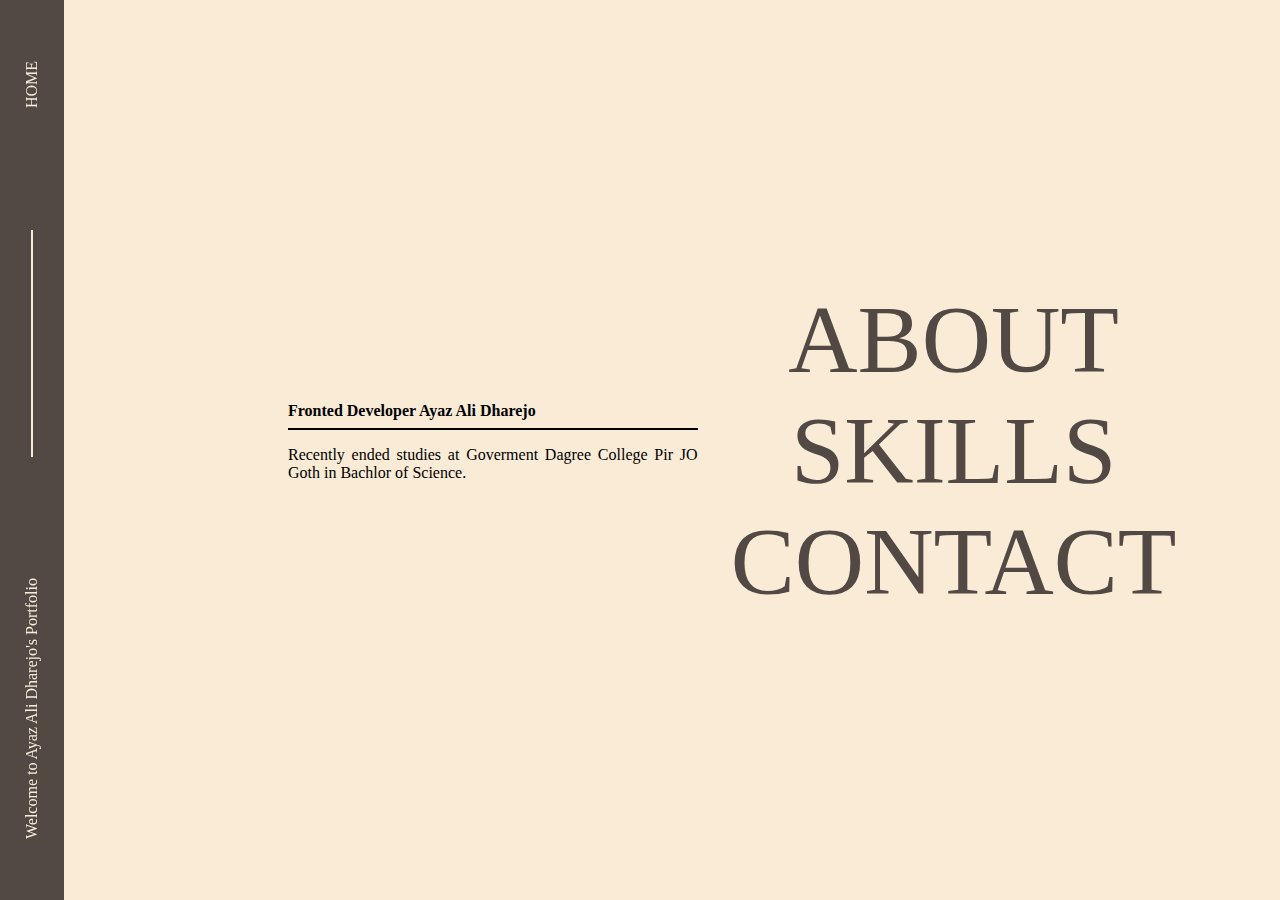
<file: index.html>
<!DOCTYPE html>
<html>
<head>
    <meta charset='utf-8'>
    
    <meta name='viewport' content='width=device-width, initial-scale=1'>
    <title>Ayaz Ali Dharejo's portfolio</title>
    <link rel="preconnect" href="https://fonts.googleapis.com">
    <link rel="icon" href="./images/picture.jpg"/>
   <link rel="stylesheet" href="./style.css">
   
</head>
<body>
    <header class="header">
        Welcome to Ayaz Ali Dharejo's Portfolio
        <hr class="vertical-line">
        <a href="./index.html" class="navbar-link">home </a>
    </header>
    <main>
        <section class="short-description">
            <strong>
                Fronted Developer Ayaz Ali Dharejo 
            </strong>
            <hr class="horizontal-line">
            <p>
                Recently ended studies at Goverment Dagree College Pir JO Goth in Bachlor of Science.
            </p>
        </section>
        <section class="main-menu">
            <a href="./about.html" class="menu-link">about</a>
            <a href="./skills.html" class="menu-link">skills</a>
            <a href="./contact.html" class="menu-link">contact</a>
        </section>
    </main>
</body>
</html>
</file>
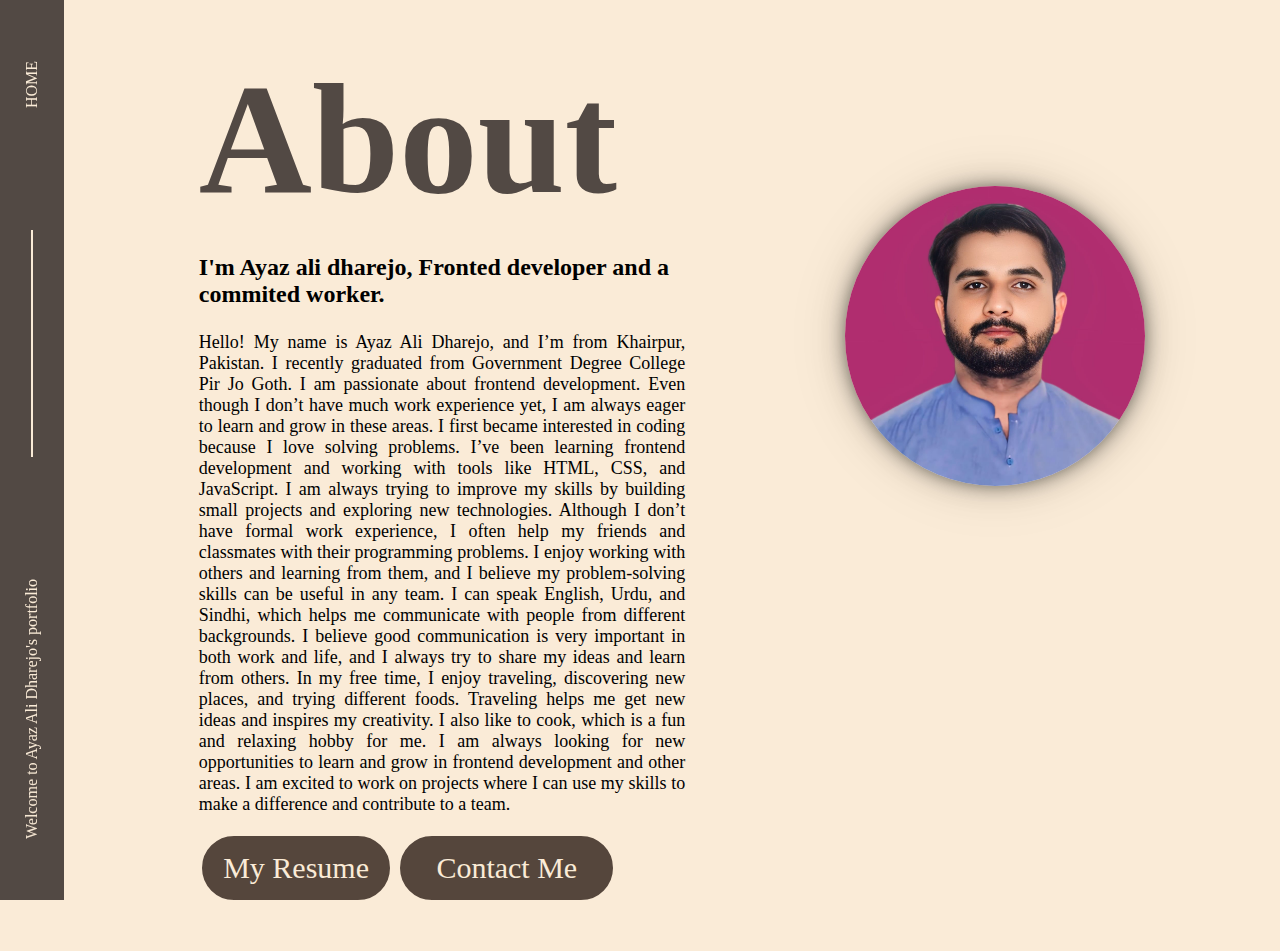
<file: about.html>
<!DOCTYPE html>
<html>

<head>
    <meta charset='utf-8'>
    <meta http-equiv='X-UA-Compatible' content='IE=edge'>



    <meta name='viewport' content='width=device-width, initial-scale=1'>
    <title>Ayaz Ali Dharejo portfolio</title>

    <link rel="icon" href="./images/picture.jpg" />
    <link rel="stylesheet" href="./style.css">
   
</head>

<body>
    <header class="header">
        Welcome to Ayaz Ali Dharejo's portfolio
        <hr class="vertical-line">
        <a href="./index.html" class="navbar-link">home </a>
    </header>
    <main>
        <section class="about-description">
            <h2 class="about-title"> About</h2>
            <h3 class="about-subtitle">I'm Ayaz ali dharejo, Fronted developer and a commited worker.</h3>
            <p class="about-main">
                Hello! My name is Ayaz Ali Dharejo, and I’m from Khairpur, Pakistan. I recently graduated from
                Government Degree College Pir Jo Goth. I am passionate about  frontend development. Even
                though I don’t have much work experience yet, I am always eager to learn and grow in these areas.

                I first became interested in coding because I love solving problems. I’ve been learning frontend
                development and working with tools like HTML, CSS, and JavaScript. I am always trying to improve my
                skills by building small projects and exploring new technologies.

                Although I don’t have formal work experience, I often help my friends and classmates with their
                programming problems. I enjoy working with others and learning from them, and I believe my
                problem-solving skills can be useful in any team.

                I can speak English, Urdu, and Sindhi, which helps me communicate with people from different
                backgrounds. I believe good communication is very important in both work and life, and I always try to
                share my ideas and learn from others.

                In my free time, I enjoy traveling, discovering new places, and trying different foods. Traveling helps
                me get new ideas and inspires my creativity. I also like to cook, which is a fun and relaxing hobby for
                me.

                I am always looking for new opportunities to learn and grow in frontend development and other areas. I
                am excited to work on projects where I can use my skills to make a difference and contribute to a team.
            </p>
           
      
               <div class="btns"> 

                <a href="./images/ayaz-ali.docx" target="_blank" class="cv-button-pdf">
                    <button class="cv-button">
                        My Resume
                    </button>
                </a>
                
           

            <a href="./contact.html" class="contact-button-ref">
                <button class="contact-button">
                    Contact Me
                </button>
            </a>
               </div>
        </section>
        <section class="about-picture">
            <img  src="./images/picture.jpg " alt="Ayazalidharejo picture" class="profile-img" />
        </section>
    </main>
</body>

</html>
</file>
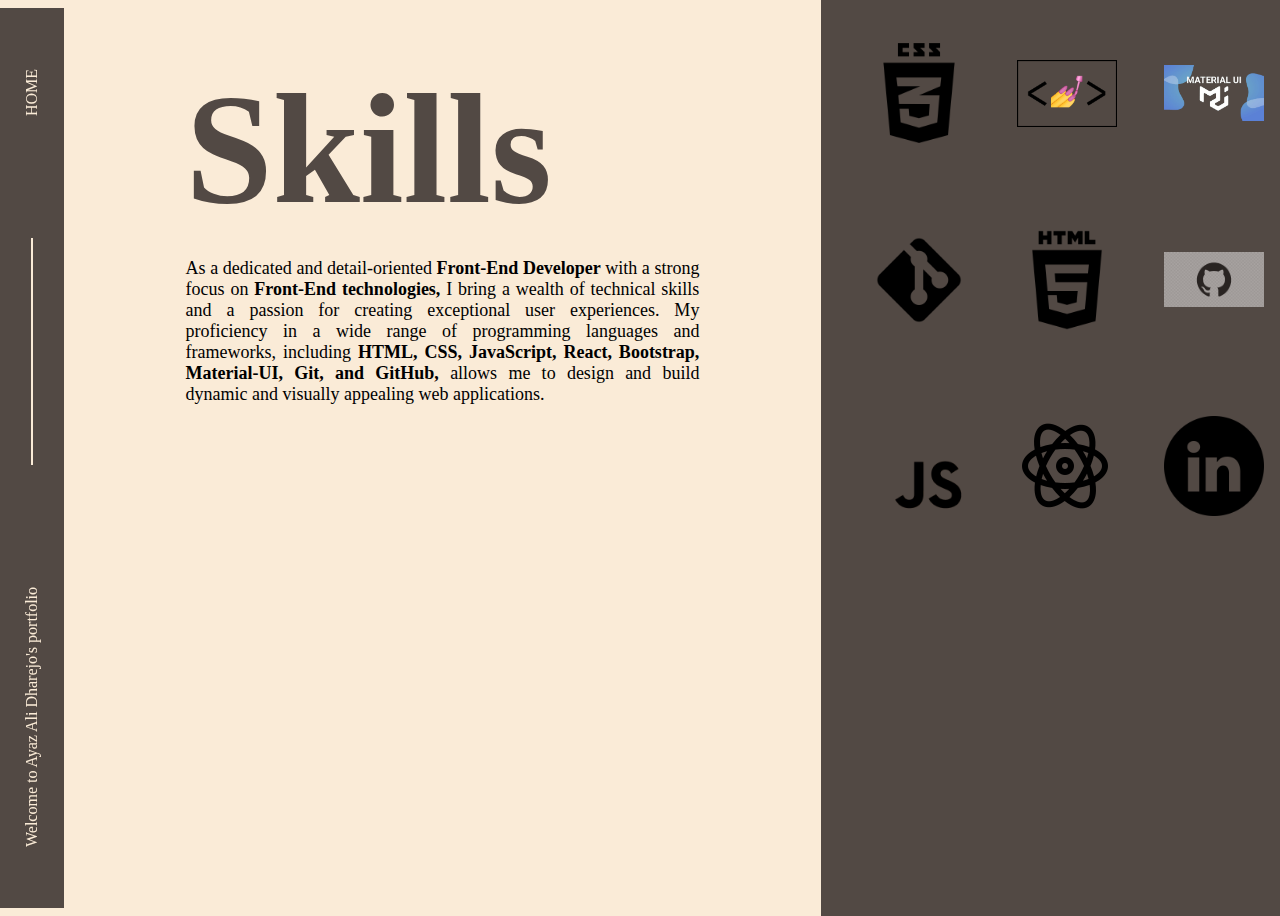
<file: skills.html>
<!DOCTYPE html>
<html>

<head>
    <meta charset='utf-8'>
    <meta name='viewport' content='width=device-width, initial-scale=1'>
    <title>Ayaz Ali Dharejo's portfolio</title>
   
    <link rel="icon" href="./images/picture.jpg" />
<link rel="stylesheet" href="./style.css">
  
</head>

<body>
    <header class="header">
        Welcome to Ayaz Ali Dharejo's portfolio
        <hr class="vertical-line">
        <a href="./index.html" class="navbar-link">home</a>
    </header>
    <main>
        <section class="skill-description">
            <h2 class="skill-title">Skills</h2>
            <p class="skill-main">
                As a dedicated and detail-oriented <b> Front-End Developer </b> with a strong focus on <b> Front-End technologies, </b> I
                bring a wealth of technical skills and a passion for creating exceptional user experiences. My
                proficiency in a wide range of programming languages and frameworks, including <b> HTML, CSS, JavaScript,
                React, Bootstrap, Material-UI, Git, and GitHub, </b> allows me to design and build dynamic and visually
                appealing web applications.




            </p>
        </section>
        <section class="skills-habilities">
            <img src="./images/css.png" alt="CSS Icon" class="skills-content-img">
            <img src="./images/styled.png" alt="CSS Icon" class="skills-content-img">
            <img src="./images/mui.png" alt="CSS Icon" class="skills-content-img">
           
            <img src="./images/git.png" alt="Git Icon" class="skills-content-img">
            <img src="./images/html.png" alt="HTML Icon" class="skills-content-img">
            <img src="./images/github.png" alt="HTML Icon" class="skills-content-img github">
           
            <img src="./images/js.png" alt="Javascript Icon" class="skills-content-img">
            
        
            <img src="./images/react.png" alt="React Icon" class="skills-content-img">
            <img src="./images/linkedin.png" alt="React Icon" class="skills-content-img">
          
           
           
            
           
        
        </section>
    </main>
</body>

</html>
</file>
<file: style.css>
html,
body {
    scroll-behavior: smooth;
    display: flex;
    flex-direction: row;
    align-items: center;
    margin: 0;
    font-family: 'Raleway';
    background-color: antiquewhite;
}

/* Menu section */
main {
    display: flex;
    flex-direction: row;
    justify-content: center;
    align-items: center;
    margin-left: 5%;
    @media(max-width: 768px) {
        display: flex;
        flex-direction: column;
        justify-content: center;
        align-items: center;
        margin: 0;
        height: 100%;
        width: 100%;
    }
}

.header {
    display: flex;
    flex-direction: row;
    justify-content: space-around;
    position: fixed;
    align-items: center;
    background-color: #524944;
    color:antiquewhite;
    writing-mode: vertical-lr;
    transform: rotate(180deg);
    width: 5%;
    height: 100%;
    @media(max-width: 768px) {
        top: 0%;
        writing-mode: horizontal-tb;
        transform: rotate(0deg);
        width: 100%;
        height: 10%;
    }
}

.vertical-line {
    height: 25%;
    transform: rotate(180deg);
    border: 1px solid antiquewhite;
    margin: 0;
    @media(max-width: 768px) {
        display: none;
    }
}

.horizontal-line {
    border: 1px solid black;
}

.short-description {
    width: 40vw;
    height: fit-content;
    text-align: justify;
    margin-left: 20%;
    @media (max-width: 768px) {
        padding: 1em;
        margin-left: 0%;
        width: 80%;
        margin-top: 30%;
    }
}

.main-menu {
    height: 100vh;
    width: 50vw;
    margin: 0;
    display: flex;
    flex-direction: column;
    justify-content: center;
    align-items: center;
    font-size: 6em;
    @media(max-width: 768px) {
        margin: 0;
        width: 90%;
        height: fit-content;
    }
}

.menu-link {
    list-style: none;
    text-decoration: none;
    text-transform: uppercase;
    transition: background 0.3s;
    color: #524944;
    font-family: 'Cormorant Garamond', serif;
    @media(max-width: 768px) {
        font-size: 0.7em;
    }
}

.menu-link:hover {
    background-image: linear-gradient(
        -225deg,
        #000000 0%,
        #55463c 29%,
        #875339 67%,
        #d2cc2a 100%
    );
    background-size: 200% auto;
    color: #524944;
    background-clip: initial;
    -webkit-background-clip: text;
    -webkit-text-fill-color: transparent;
    animation: textclip 3s linear infinite;
    display: inline-block;
    transform: skewX(-10deg);
}

@keyframes textclip {
    to {
        background-position: 200% center;
    }
}

.menu-link:visited {
    color: #524944;
}

.navbar-link {
    list-style: none;
    text-decoration: none;
    text-transform: uppercase;
    transition: background 0.3s;
    color: antiquewhite;
    font-family: 'Cormorant Garamond', serif;
}

.navbar-link:visited {
    color: antiquewhite;
}

/* About section */
.about-description {
    width: 40%;
    height: 100vh;
    @media(max-width: 768px) {
        width: 80%;
        height: 100%;
    }
}
.about-title {
    color: #524944;
    font-size: 9.8em;
    margin: 0;
    margin-top: 10%;
    font-family: 'Cormorant Garamond', serif;
    @media(max-width: 768px) {
        font-size: 4.9em;
        margin-top: 30%;
    }
}

.about-subtitle {
    color: black;
    font-size: 1.5em;
    font-family: 'Cormorant Garamond', serif;
    @media(max-width: 768px) {
        font-size: 1.2em;
    }
}

.about-main {
    text-align: justify;
    color: #000000;
    font-size: large;
    @media(max-width: 768px) {
        font-size: small;
    }
}

.cv-button {
    padding: 0.5em;
    width: 40%;
    height: 8%;
    font-size: 30px;
    text-align: center;
    /* display: flex; */
    cursor: pointer;
    flex-direction: column;
    justify-content: center;
    background-color: #55463c;
    color: antiquewhite;
    border: 3px solid antiquewhite;
    border-radius: 40px;
    transition: width 0.3s, height 0.3s;
    font-family: 'Cormorant Garamond', serif;
    @media(max-width: 768px) {
        width: 50%;
        height: 8%;
        font-size: large;
    }
}
.cv-button:hover {
    width: 50%;
    height: 8%;
    animation: pulse 4s infinite;
}
.cv-button-pdf {
    list-style: none;
    text-decoration: none;
    color: #524944;
}
.cv-button-pdf:visited {
    color: #524944;
}

@keyframes pulse {
    0% {
        transform: scale(1);
    }
    50% {
        transform: scale(1);
    }
    100% {
        transform: scale(1);
    }
}

.contact-button {
    padding: 0.5em;
    width: 45%;
    height: 8%;
    font-size: 30px;
    margin-bottom: 10%;
    cursor: pointer;
    text-align: center;
    /* display: flex; */
    flex-direction: column;
    justify-content: center;
    background-color: #55463c;
    color: antiquewhite;
    border: 3px solid antiquewhite;
    border-radius: 40px;
    transition: width 0.3s, height 0.3s;
    font-family: 'Cormorant Garamond', serif;
    @media(max-width: 768px) {
        width: 50%;
        height: 8%;
        font-size: large;
    }
    
}
.contact-button:hover {
    width: 55%;
    height: 8%;
    animation: pulse 4s infinite;
}
.contact-button-ref {
    list-style: none;
    text-decoration: none;
    color: antiquewhite;
}
.contact-button-ref:visited {
    color: antiquewhite;
}

.about-socials {
    display: flex;
    align-items: center;
    justify-content: center;
    gap: 2em;
    margin: 2em;
}
.about-social-icon-img {
    width: 50px;
    height: 50px;
}
.about-social-icon-img:hover {
    height: 55px;
    width: 55px;
    animation: pulse 4s infinite;
}
.profile-img {
    width: 20vw;
    height: auto;
    width: 300px; /* Adjust size as needed */
    height: auto;
    display: inline-block;
    position: relative;
    border-radius: 50%;
    margin: -14em 0em 0em 10em;
    align-items: flex-start;
    box-shadow: 
    0 0 15px rgba(0, 0, 0, 0.4),   /* First shadow: soft black shadow */
    0 0 30px rgba(0, 0, 0, 0.2),   /* Second shadow: lighter black shadow */
    0 0 50px rgba(0, 0, 0, 0.1),   /* Third shadow: very light black shadow */
    0 0 80px rgba(0, 0, 0, 0.05);  /* Fourth shadow: faint black shadow */

    animation: border-animation 5s infinite;
    @media(max-width: 768px) {
        display: none;
    }
}


/* Skill section */
.skill-title {
    color: #524944;
    font-size: 9.8em;
    margin: 0;
    margin-top: 10%;
    font-family: 'Cormorant Garamond', serif;
    @media(max-width: 768px) {
        font-size: 4.9em;
        margin-top: 30%;
    }
}
.skill-main {
    text-align: justify;
    color: #000000;
    font-size: large;
    @media(max-width: 768px) {
        font-size: small;
    }
}
.skill-description {
    width: 50%;
    height: 100vh;
    margin-left: 10%;
    margin-right: 10%;
    @media(max-width: 768px) {
        width: 80%;
        height: 100%;
    }
}
.skills-habilities {
    width: 40%;
    height: 100vh;
    background-color: #524944;
    padding: 1em 0em 0em 3em;
    display: grid;
    align-items: center;
    justify-content: center;
    grid-template-columns: repeat(3, 1fr);
    grid-template-rows: repeat(5, 1fr);
    grid-gap: 2em;
    
    @media (max-width: 768px) {
        display: grid;
        align-items: center;
        justify-content: space-around;
        position: relative;
        grid-template-columns: repeat(3, 1fr);
        grid-template-rows: repeat(5, 1fr);
        grid-gap: 1em;
        margin-left: 0em;
        margin-top: 10%;
        width: 90%;
        height: 100%;
        padding-top: 3em;
        padding-bottom: 2em;
      
    }
}
@keyframes zoomIn {
    0% {
        transform: scale(1);
    }
    50% {
        transform: scale(1.2);
    }
    100% {
        transform: scale(1);
    }
}
.skills-content-img {
    max-width: 100px;
    max-height: auto;
  
    @media (max-width: 768px) {
        max-width: 50%;
        max-height: auto;
        margin-left: 0em;
    }
}

.github{
    opacity: 0.50;
}
.skills-content-img:hover {
    animation: zoomIn 2s infinite;
}

/* Contact section */
#contact-page {
    display: flex;
    flex-direction: row;
    justify-content: center;
    align-items: center;
    margin: 0;
    height: 100vh;
    width: 100vw;
    background-color: #524944;
    @media(max-width: 768px) {
        display: flex;
        flex-direction: column;
        justify-content: center;
        align-items: center;
        margin: 0;
        height: 100vh;
        width: 100vw;
    }
}

.contact-description {
    width: 50vw;
    height: 100vh;
    margin: 0;
    margin-right: 9em;
    @media(max-width: 768px) {
        margin: 2em;
        height: 100vh;
        width: 80vw;
    }
}
.contact-title {
    color: antiquewhite;
    font-size: 8em;
    margin: 0;
    margin-top: 1em;
    font-family: 'Cormorant Garamond', serif;
    @media(max-width: 768px) {
        font-size: 5em;
        margin-top: 1.5em;
    }
}
.contact-subtitle {
    color: antiquewhite;
    font-size: 1.5em;
    font-family: 'Cormorant Garamond', serif;
}
.contact-main {
    text-align: justify;
    color: antiquewhite;
    font-size: large;
}
.contact-email-link {
    text-decoration: underline;
    color: antiquewhite;
}
.contact-email-link:hover {
    text-decoration: none;
}
.contact-email-link:visited {
    text-decoration: none;
    color: antiquewhite;
}
.empathy-link {
    text-decoration: underline;
    color: #000000;
}
.empathy-link:hover {
    text-decoration: none;
}
.empathy-link:visited {
    text-decoration: none;
    color: #000000;
}
.animation{
    min-width: 20vw;
    @media(max-width: 768px) {
        display: none;
    }
}
























@keyframes border-animation {
    0% {
        border: 8px solid red; 
        box-shadow: 
        0 0 15px rgba(0, 0, 0, 0.4),   
        0 0 30px rgba(0, 0, 0, 0.2),   
        0 0 50px rgba(0, 0, 0, 0.1),   
        0 0 80px rgba(0, 0, 0, 0.05);  

    }
    25% {
        border: 8px solid blue;
       
        box-shadow: 
        0 0 15px rgba(0, 0, 0, 0.4),   
        0 0 30px rgba(0, 0, 0, 0.2),  
        0 0 50px rgba(0, 0, 0, 0.1),  
        0 0 80px rgba(0, 0, 0, 0.05);  

    }
    50% {
        border: 8px solid green; 
       
        box-shadow: 
        0 0 15px rgba(0, 0, 0, 0.4),   
        0 0 30px rgba(0, 0, 0, 0.2),   
        0 0 50px rgba(0, 0, 0, 0.1),   
        0 0 80px rgba(0, 0, 0, 0.05);  

    }
    75% {
        border: 8px solid yellow; 
       
        box-shadow: 
        0 0 15px rgba(0, 0, 0, 0.4),   
        0 0 30px rgba(0, 0, 0, 0.2),   
        0 0 50px rgba(0, 0, 0, 0.1),   
        0 0 80px rgba(0, 0, 0, 0.05);  

    }
    100% {
        border: 8px solid red; 
        
        box-shadow: 
        0 0 15px rgba(0, 0, 0, 0.4),  
        0 0 30px rgba(0, 0, 0, 0.2),   
        0 0 50px rgba(0, 0, 0, 0.1),   
        0 0 80px rgba(0, 0, 0, 0.05);  

    }
}
</file>
